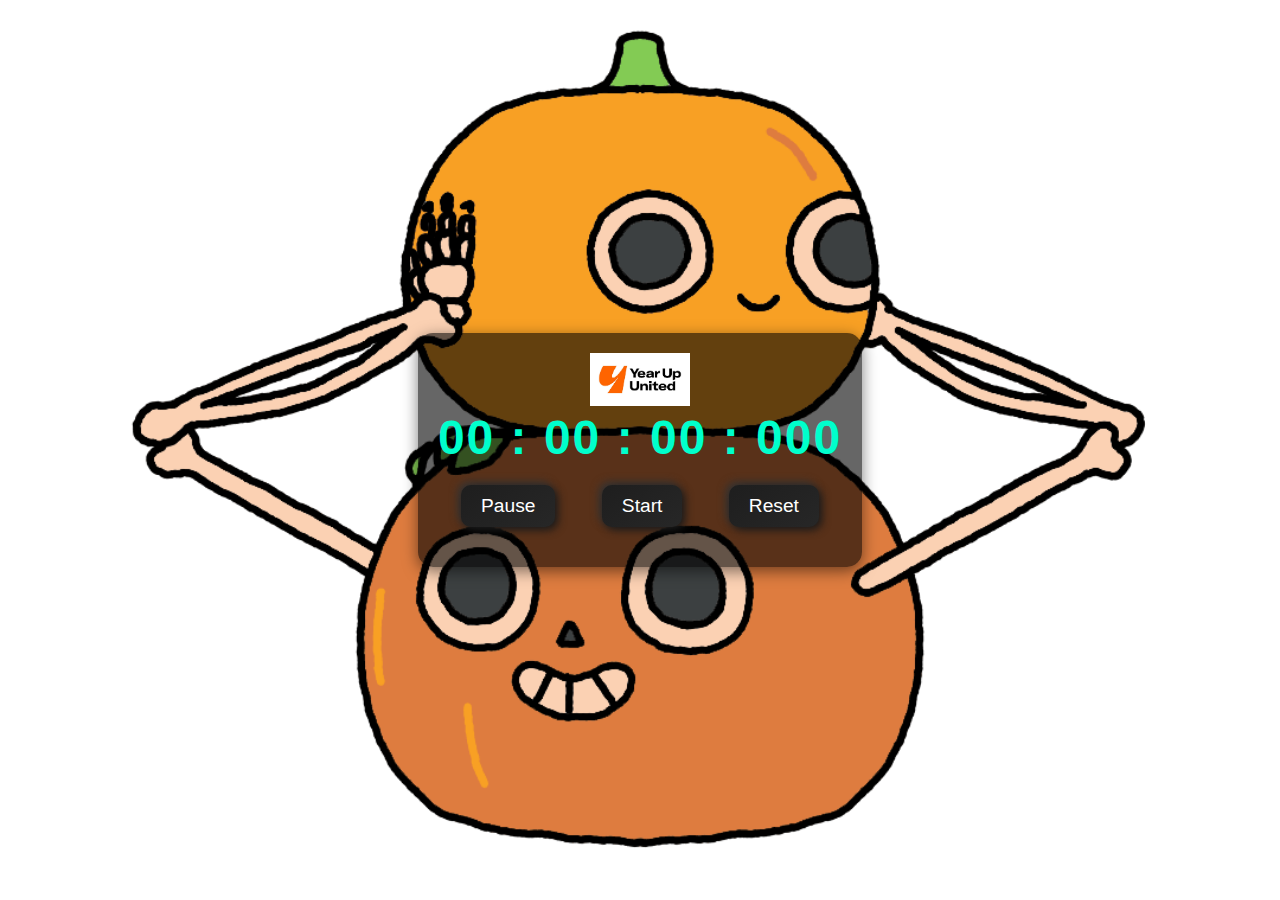
<file: index.html>
<!DOCTYPE html>
<html lang="en">
<head>
    <meta charset="UTF-8">
    <meta name="viewport" content="width=device-width, initial-scale=1.0">
    <title>Stopwatch</title>
    <link rel="stylesheet" href="index.css">
</head>
<body>
    <div class="container">
        <!-- Logo Section -->
        <div class="logo">
            <img src="Year_Up_United_Logo.jpg" alt="Stopwatch Logo">
        <div class="timerDisplay">00 : 00 : 00 : 000</div>
        <div class="buttons">
            <button id="pauseTimer">Pause</button>
            <button id="startTimer">Start</button>
            <button id="resetTimer">Reset</button>
        </div>
    </div>
    <script src="index.js"></script>
</body>
</html>
</file>
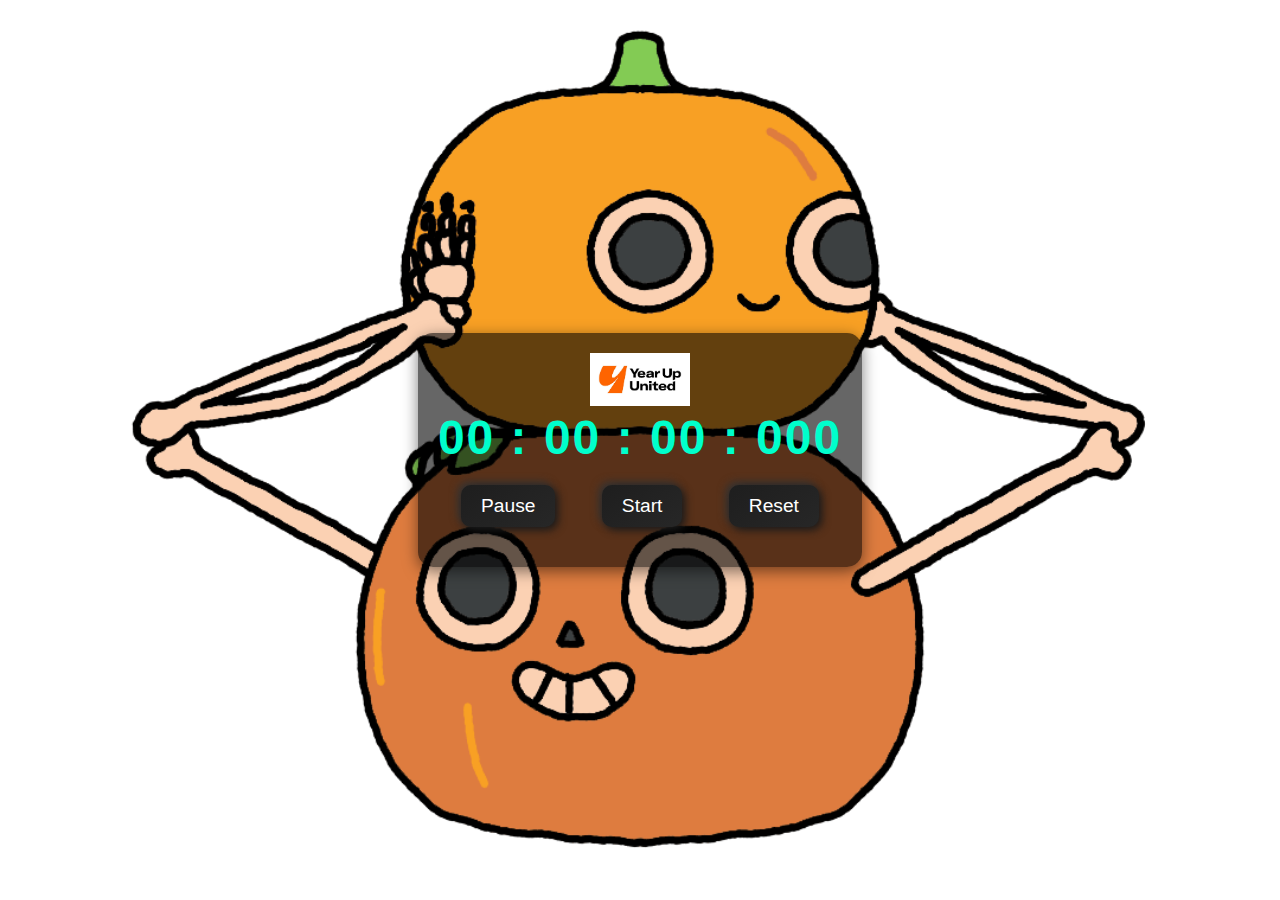
<file: timer.html>
<!DOCTYPE html>
<html lang="en">
<head>
    <meta charset="UTF-8">
    <meta name="viewport" content="width=device-width, initial-scale=1.0">
    <title>Stopwatch</title>
    <link rel="stylesheet" href="style.css">
</head>
<body>
    <div class="container">
        <!-- Logo Section -->
        <div class="logo">
            <img src="Year_Up_United_Logo.jpg" alt="Stopwatch Logo">
        <div class="timerDisplay">00 : 00 : 00 : 000</div>
        <div class="buttons">
            <button id="pauseTimer">Pause</button>
            <button id="startTimer">Start</button>
            <button id="resetTimer">Reset</button>
        </div>
    </div>
    <script src="timer.js"></script>
</body>
</html>
</file>
<file: index.css>
/* Apply background GIF */
body {
    margin: 0;
    padding: 0;
    font-family: Arial, sans-serif;
    display: flex;
    align-items: center;
    justify-content: center;
    height: 100vh;
    background: url('pumpkin.gif') no-repeat center center fixed;
    background-size: cover;
    color: #fff;
}

/* Container for the stopwatch */
.container {
    text-align: center;
    background: rgba(0, 0, 0, 0.6);  /* Semi-transparent background */
    padding: 20px;
    border-radius: 15px;
    box-shadow: 0px 4px 15px rgba(0, 0, 0, 0.5);
}

/* Timer display */
.timerDisplay {
    font-size: 3em;
    margin-bottom: 15px;
    font-weight: bold;
    letter-spacing: 2px;
    color: #00ffcc; /* Soft teal color */
}

/* Button styles */
.buttons {
    display: flex;
    justify-content: space-around;
}

button {
    font-size: 1.2em;
    padding: 10px 20px;
    margin: 5px;
    border: none;
    border-radius: 10px;
    transition: all 0.3s ease;
    cursor: pointer;
    color: #fff;
    background: linear-gradient(145deg, #1e1e1e, #272727);
    box-shadow: 3px 3px 8px #1a1a1a, -3px -3px 8px #353535;
}

/* Hover effects for buttons */
button:hover {
    transform: scale(1.1);
    background: linear-gradient(145deg, #272727, #1e1e1e);
}

/* Button specific colors */
#pauseTimer {
    background-color: #f39c12;  /* Orange */
}

#startTimer {
    background-color: #27ae60;  /* Green */
}

#resetTimer {
    background-color: #e74c3c;  /* Red */
}

/* Hover effect for colored buttons */
#pauseTimer:hover,
#startTimer:hover,
#resetTimer:hover {
    opacity: 0.8;
}
/* Logo styling */
.logo {
    text-align: center;
    margin-bottom: 15px;
}

.logo img {
    width: 100px; /* Adjust size as needed */
    height: auto;
}
</file>
<file: style.css>
/* Apply background GIF */
body {
    margin: 0;
    padding: 0;
    font-family: Arial, sans-serif;
    display: flex;
    align-items: center;
    justify-content: center;
    height: 100vh;
    background: url('pumpkin.gif') no-repeat center center fixed;
    background-size: cover;
    color: #fff;
}

/* Container for the stopwatch */
.container {
    text-align: center;
    background: rgba(0, 0, 0, 0.6);  /* Semi-transparent background */
    padding: 20px;
    border-radius: 15px;
    box-shadow: 0px 4px 15px rgba(0, 0, 0, 0.5);
}

/* Timer display */
.timerDisplay {
    font-size: 3em;
    margin-bottom: 15px;
    font-weight: bold;
    letter-spacing: 2px;
    color: #00ffcc; /* Soft teal color */
}

/* Button styles */
.buttons {
    display: flex;
    justify-content: space-around;
}

button {
    font-size: 1.2em;
    padding: 10px 20px;
    margin: 5px;
    border: none;
    border-radius: 10px;
    transition: all 0.3s ease;
    cursor: pointer;
    color: #fff;
    background: linear-gradient(145deg, #1e1e1e, #272727);
    box-shadow: 3px 3px 8px #1a1a1a, -3px -3px 8px #353535;
}

/* Hover effects for buttons */
button:hover {
    transform: scale(1.1);
    background: linear-gradient(145deg, #272727, #1e1e1e);
}

/* Button specific colors */
#pauseTimer {
    background-color: #f39c12;  /* Orange */
}

#startTimer {
    background-color: #27ae60;  /* Green */
}

#resetTimer {
    background-color: #e74c3c;  /* Red */
}

/* Hover effect for colored buttons */
#pauseTimer:hover,
#startTimer:hover,
#resetTimer:hover {
    opacity: 0.8;
}
/* Logo styling */
.logo {
    text-align: center;
    margin-bottom: 15px;
}

.logo img {
    width: 100px; /* Adjust size as needed */
    height: auto;
}
</file>
